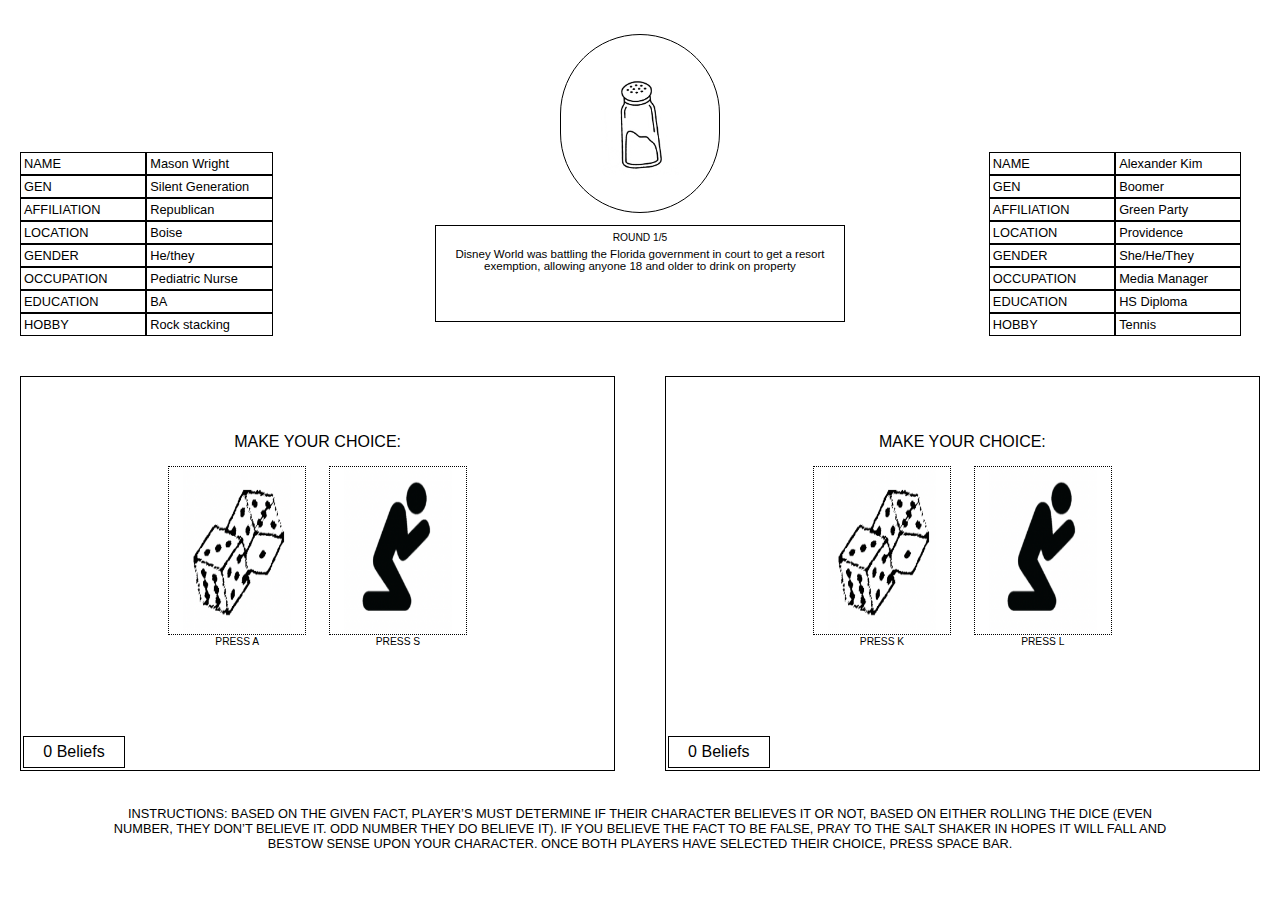
<file: index.html>
<!doctype html>
<html>
<head>
	<title>Just a pinch! Please!</title>
	<meta name="description" content="Our first page">
	<meta name="keywords" content="html tutorial template">
	<link rel="stylesheet" href="style.css">
</head>
<body>

	<div id="results">
		<h1>FINAL RESULTS</h1>
		<div id="divcontainer">
			<div id="r1">
				<p>PLAYER 1 BELIEVES:</p>
			</div>
			<div id="r2">
				<p>PLAYER 2 BELIEVES:</p>
			</div>
		</div>
		<p>Thanks for playing! Refresh to play again. Click <a target="_blank" href="factlist.html">here</a> for fact links.</p>
	</div>

	<div id="container">

		<div id="top">
			<div id="player1">
				<div>
					<p>NAME</p>
					<p id="name1">X</p>
				</div>
				<div>
					<p>GEN</p>
					<p id="gen1">X</p>
				</div>
				<div>
					<p>AFFILIATION</p>
					<p id="aff1">X</p>
				</div>
				<div>
					<p>LOCATION</p>
					<p id="loc1">X</p>
				</div>
				<div>
					<p>GENDER</p>
					<p id="gender1">X</p>
				</div>
				<div>
					<p>OCCUPATION</p>
					<p id="occ1">X</p>
				</div>
				<div>
					<p>EDUCATION</p>
					<p id="edu1">X</p>
				</div>
				<div>
					<p>HOBBY</p>
					<p id="hobby1">X</p>
				</div>
			</div>
			<div id="middle">
				<div id="shaker">
					<img id="shakerimg" src="shake.gif"/>
				</div>
				<div id="fact">
					<p id="round">ROUND 1/5</p>
					<p id="fact-text"></p>
				</div>
			</div>
			<div id="player2">
				<div>
					<p>NAME</p>
					<p id="name2">X</p>
				</div>
				<div>
					<p>GEN</p>
					<p id="gen2">X</p>
				</div>
				<div>
					<p>AFFILIATION</p>
					<p id="aff2">X</p>
				</div>
				<div>
					<p>LOCATION</p>
					<p id="loc2">X</p>
				</div>
				<div>
					<p>GENDER</p>
					<p id="gender2">X</p>
				</div>
				<div>
					<p>OCCUPATION</p>
					<p id="occ2">X</p>
				</div>
				<div>
					<p>EDUCATION</p>
					<p id="edu2">X</p>
				</div>
				<div>
					<p>HOBBY</p>
					<p id="hobby2">X</p>
				</div>
			</div>
		</div>

		<div id="main">
			<div id="main1">
				<p>MAKE YOUR CHOICE:</p>
				<div id="icons">
					<div id="dice1">
						<img src="dice.png"/>
						<p>PRESS A</p>
					</div>
					<div id="pray1">
						<img src="pray.png"/>
						<p>PRESS S</p>
					</div>
				</div>
				<div id="cardcount">
					<p id="cc1">0</p>
					<div id="card">&nbsp;Beliefs</div>
				</div>
			</div>
			<div id="main2">
				<p>MAKE YOUR CHOICE:</p>
				<div id="icons">
					<div id="dice2">
						<img src="dice.png"/>
						<p>PRESS K</p>
					</div>
					<div id="pray2">
						<img src="pray.png"/>
						<p>PRESS L</p>
					</div>
				</div>
				<div id="cardcount">
					<p id="cc2">0</p>
					<div id="card">&nbsp;Beliefs</div>
				</div>
			</div>
		</div>

		<div id="instructions">
			<p>Instructions: Based on the given fact, player’s must determine if their character believes it or not, based on either rolling the dice (Even number, they don’t believe it. Odd number they do believe it). If you believe the fact to be false, pray to the salt shaker in hopes it will fall and bestow sense upon your character. Once both players have selected their choice, press space bar.</p>
		</div>

	</div>

<script src="script.js"></script>
</body>
</html>
</file>
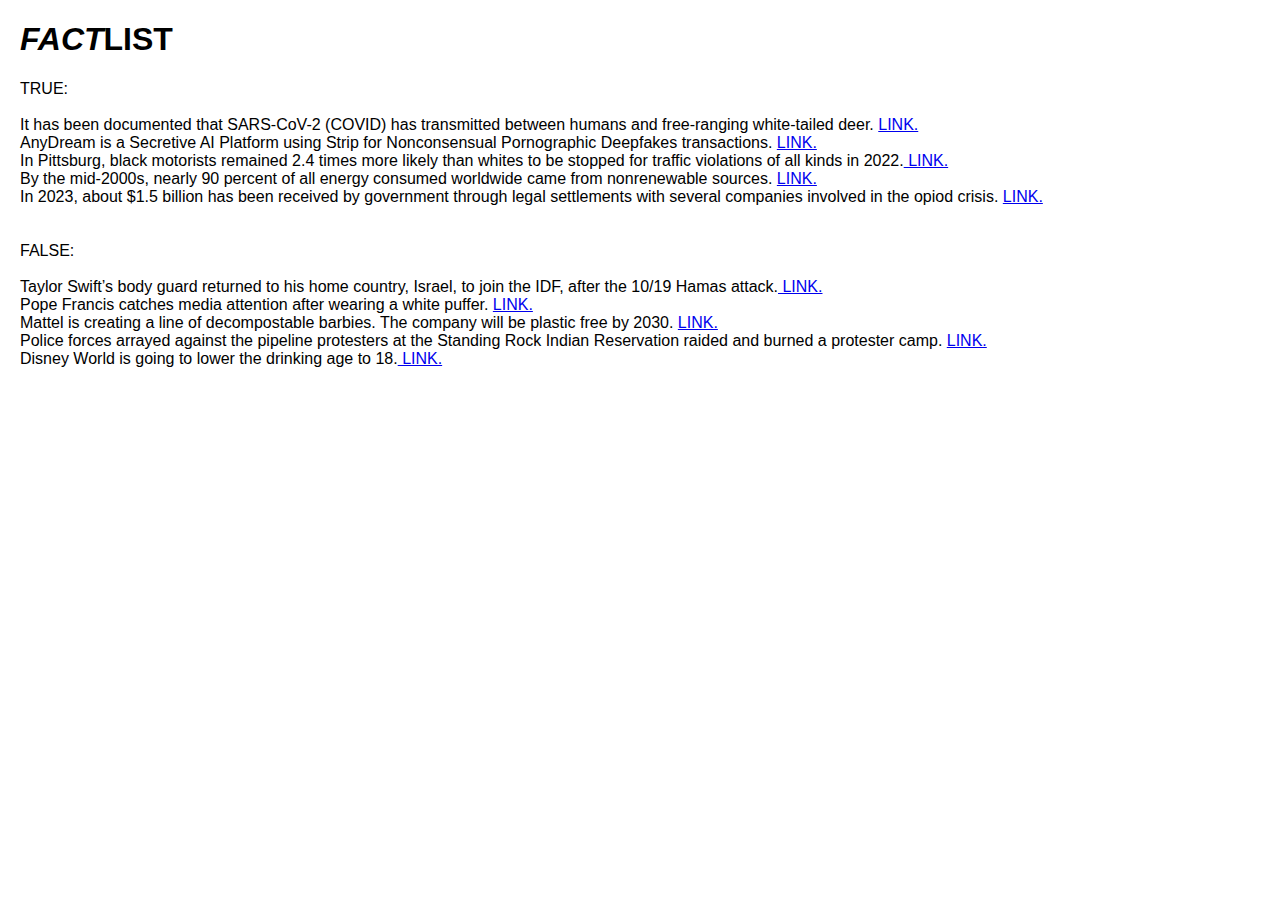
<file: factlist.html>
<!doctype html>
<html>
<head>
	<title>Just a pinch! Please!</title>
	<meta name="description" content="Our first page">
	<meta name="keywords" content="html tutorial template">
	<link rel="stylesheet" href="style.css">

	<style>
		body{
			margin: 20px;
		}
	</style>
</head>
<body>

	<h1><i>FACT</i>LIST</h1>
	<p>

	TRUE: <br><br>
	It has been documented that SARS-CoV-2 (COVID) has transmitted between humans and free-ranging white-tailed deer. <a href="https://www.nature.com/articles/s41467-023-39782-x#Sec28"> LINK.</a><br>
	AnyDream is a Secretive AI Platform using Strip for Nonconsensual Pornographic Deepfakes transactions. <a href="https://www.bellingcat.com/news/2023/11/27/anydream-secretive-ai-platform-broke-stripe-rules-to-rake-in-money-from-nonconsensual-pornographic-deepfakes/"> LINK.</a><br>
	In Pittsburg, black motorists remained 2.4 times more likely than whites to be stopped for traffic violations of all kinds in 2022.<a href="https://www.publicsource.org/pittsburgh-police-traffic-stop-disparity-accountability-race/"> LINK.</a><br>
	By the mid-2000s, nearly 90 percent of all energy consumed worldwide came from nonrenewable sources. <a href="https://globalenergymonitor.org/about/our-story/"> LINK.</a><br>
	In 2023, about $1.5 billion has been received by government through legal settlements with several companies involved in the opiod crisis. <a href=" https://kffhealthnews.org/news/article/payback-tracking-opioid-settlement-money-5-things-you-need-to-know-2023-review/"> LINK.</a><br><br><br>


	FALSE:<br><br>
	Taylor Swift’s body guard returned to his home country, Israel, to join the IDF, after the 10/19 Hamas attack.<a href='https://twitter.com/Israel/status/1714922694414598419'> LINK.</a><br>
	Pope Francis catches media attention after wearing a white puffer. <a href='https://www.tiktok.com/@niquerazzi/video/7214935132447264042?lang=en'> LINK.</a><br>
	Mattel is creating a line of decompostable barbies. The company will be plastic free by 2030. <a href="https://www.nytimes.com/2023/08/01/business/media/barbie-hoax-plastic-mattel-daryl-hannah.html">LINK.</a><br>
	Police forces arrayed against the pipeline protesters at the Standing Rock Indian Reservation raided and burned a protester camp. <a href="https://archive.is/LLXc2"> LINK.</a><br>
	Disney World is going to lower the drinking age to 18.<a href="https://mousetrapnews.com/drinking-age-at-disney-world-may-be-lowered-to-18/"> LINK.</a>

	</p>

</body>
</html>
</file>
<file: style.css>
body{
	margin: 0;
	padding: 0;
	font-family: 'Arial';
}

#container{
	width: 100vw;
	height: 100vh;
	display: flex;
	flex-direction: column;
}

#top{
	padding: 20px;
	display: flex;
	height: 40%;
}

#player1{
	width: 32.33%;
	margin-right: 1.5%;
	margin-top: auto;
}

#player1 div{
	display: flex;
	flex-direction: row;
	margin: 0;
}

#player1 p{
	display: flex;
	flex-direction: row;
	border: 1px solid;
	margin: 0;
	width: 30%;
	padding: 3px;
	font-size: 1vw;
}

#player2{
	width: 32.33%;
	margin-right: 1.5%;
	margin-top: auto;
}

#player2 div{
	display: flex;
	flex-direction: row;
	justify-content: flex-end;
	margin: 0;
}

#player2 p{
	display: flex;
	flex-direction: row;
	border: 1px solid;
	margin: 0;
	width: 30%;
	padding: 3px;
	font-size: 1vw;
}

#middle{
	width: 32.33%;
	display: flex;
	flex-direction: column;
	padding: 10px;
	justify-content: center;
	align-items: center;
}

#shaker{
	border: 1px solid;
	border-radius: 100px;
	height: 60%;
	width: 40%;
	margin-bottom: 3%;
}

#fact{
	border: 1px solid;
	height: 30%;
	width: 100%;
	padding: 3px;
	padding-left: 7px;
	padding-right: 7px;
	text-align: center;
}

#round{
	font-size: 0.8vw;
}

#fact p{
	margin: 3px;
	margin-bottom: 5px;
}

#fact-text{
	font-size: 0.9vw;
}

#main{
	padding: 20px;
	height: 50%;
	display: flex;
	overflow: hidden;
}

#main1{
	border: 1px solid;
	width: 48%;
	margin-right: 2%;
	padding: 20px;
	padding-top: 40px;
	text-align: center;
	display: flex;
	flex-direction: column;
	position: relative;
	align-items: center;
}

#main2{
	border: 1px solid;
	width: 48%;
	margin-left: 2%;
	padding: 20px;
	padding-top: 40px;
	text-align: center;
	display: flex;
	flex-direction: column;
	position: relative;
	align-items: center;
}

#icons{
	width: 70%;
	height: 50%;
	display: flex;
	flex-direction: row;
	justify-content: center;
	font-size: 0.8vw;
	align-items: center;
}

#icons p{
	margin: 0;
}

#dice1{
	border: 1px dotted;
	width: 35%;
	height: 100%;
	margin-right: 3%;
}

#dice1 img{
	width: 80%;
	height: 100%;
}

#pray1{
	border: 1px dotted;
	width: 35%;
	height: 100%;
	margin-left: 3%;
}

#pray1 img{
	width: 80%;
	height: 100%;
	
}

#dice2{
	border: 1px dotted;
	width: 35%;
	height: 100%;
	margin-right: 3%;
}

#dice2 img{
	width: 80%;
	height: 100%;
}

#pray2{
	border: 1px dotted;
	width: 35%;
	height: 100%;
	margin-left: 3%;
}

#pray2 img{
	width: 80%;
	height: 100%;
	
}

#cardcount{
	border: 1px solid;
	position: absolute;
	bottom: 2px;
	left: 2px;
	width: 100px;
	height: 30px;
	display: flex;
	flex-direction: row;
	justify-content: center;
	align-items: center;
}

#card{
	w/*idth: 10px;
	height: 15px;
	background: black;
	margin-left: 2px;
	border-radius: 2px;*/
}

#instructions{
	padding: 15px;
	padding-left: 100px;
	padding-right: 100px;
	height: 10%;
	text-align: center;
	text-transform: uppercase;
}

#instructions p{
	padding: 0;
	margin: 0;
	font-size: 1vw;
}

#results{
	display: none;
	width: 700px;
	height: 450px;
	position: fixed;
	top: 50%;
	left: 50%;
	transform: translate(-50%, -50%);
	padding: 20px;
	background-color: #fff;
	border: 1px solid;
	z-index: 1;
	text-align: center;
}

#divcontainer{
	height: 70%;
	display: flex;
	flex-direction: row;
}

#divcontainer div{
	height: 90%;
	width: 70%;
	padding: 15px;
	border: 1px solid;
	overflow: scroll;
}


#shaker{
	display: flex;
	justify-content: center;
	align-items: center;
}

#shaker img{
	width: 50%;
}
</file>
